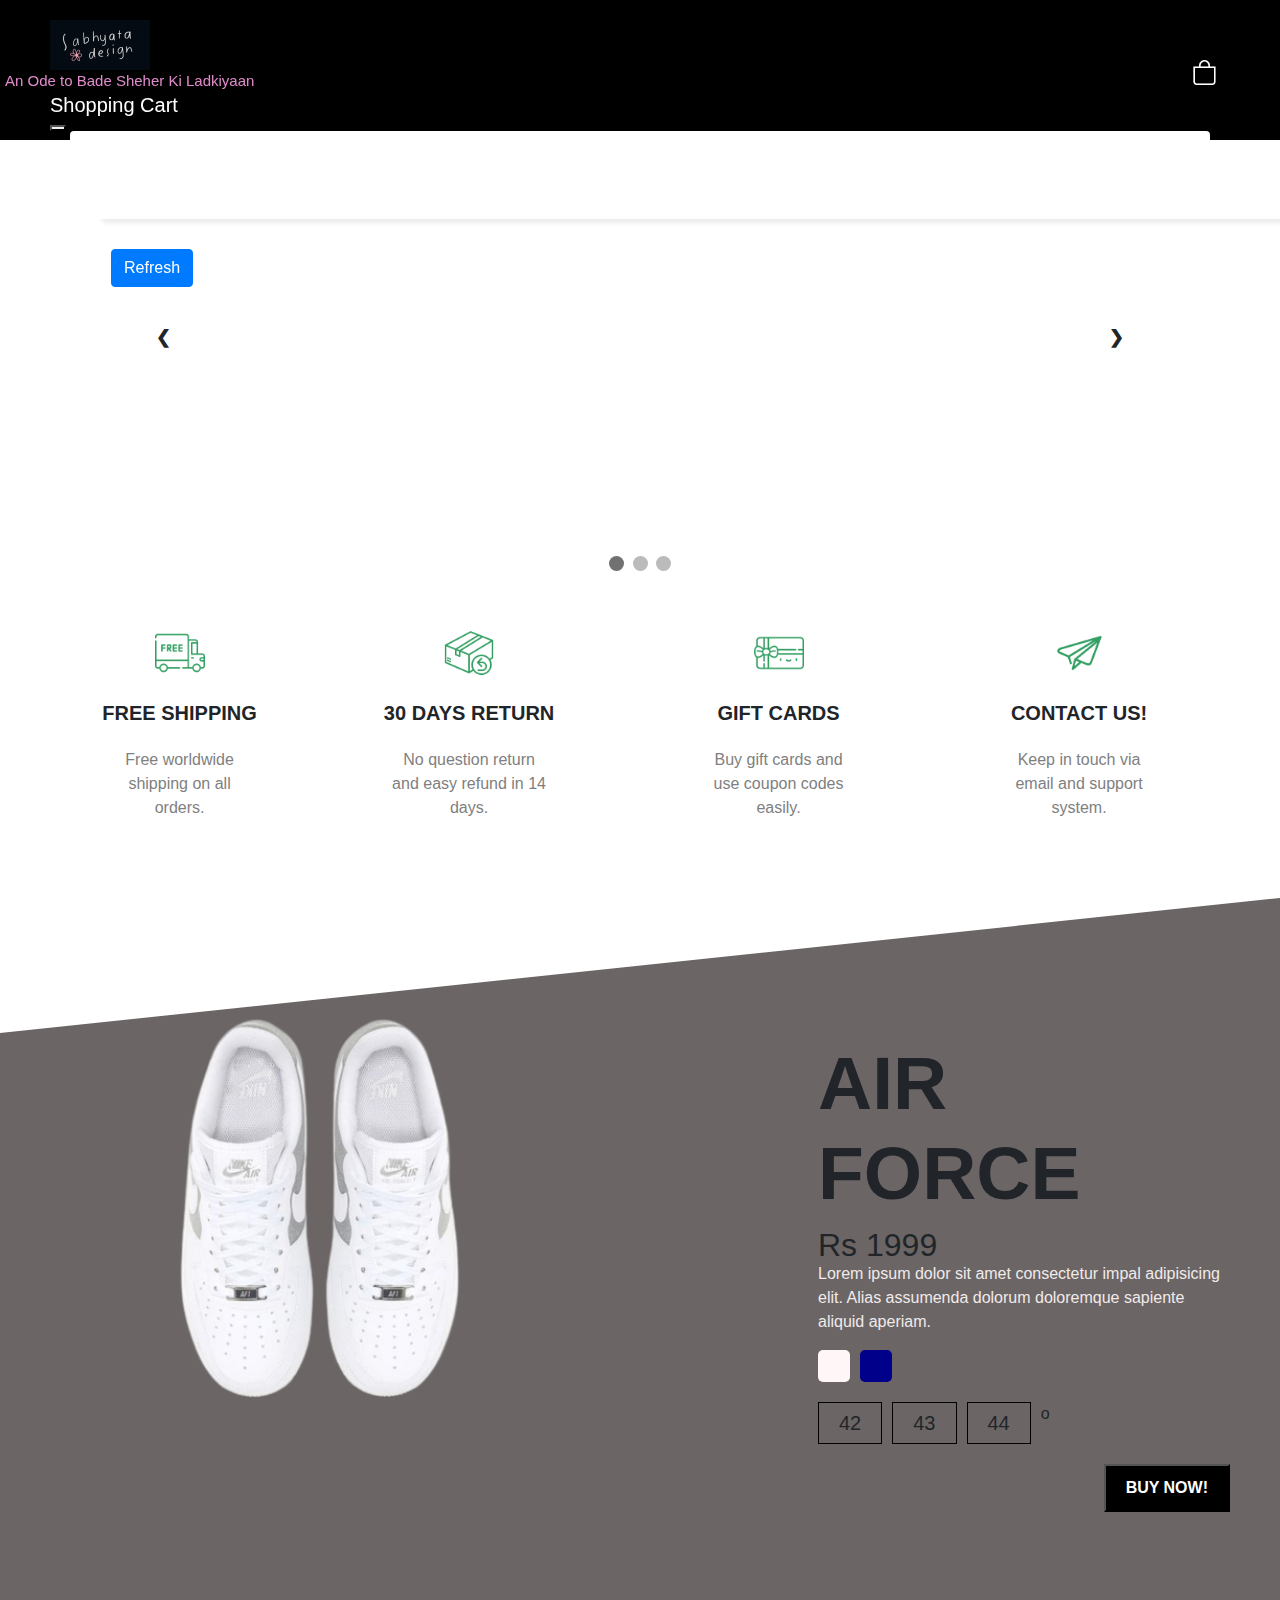
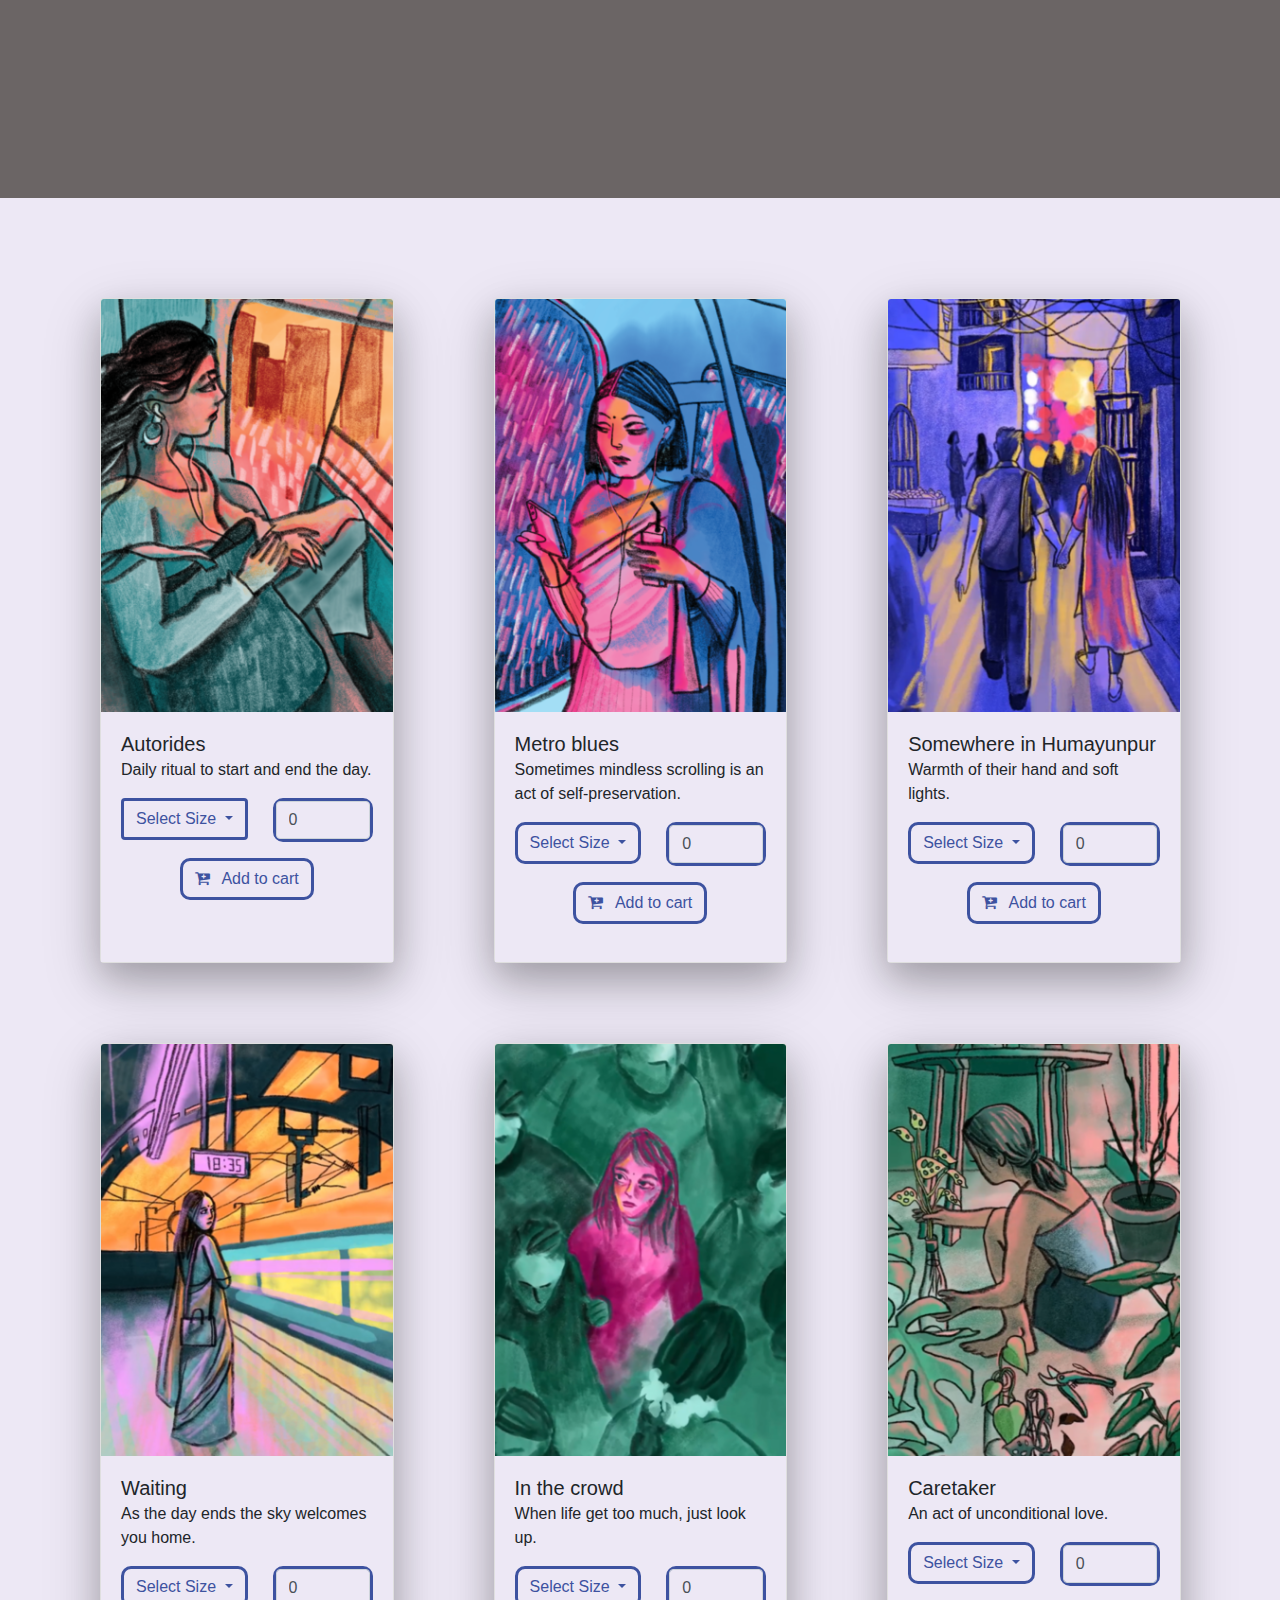
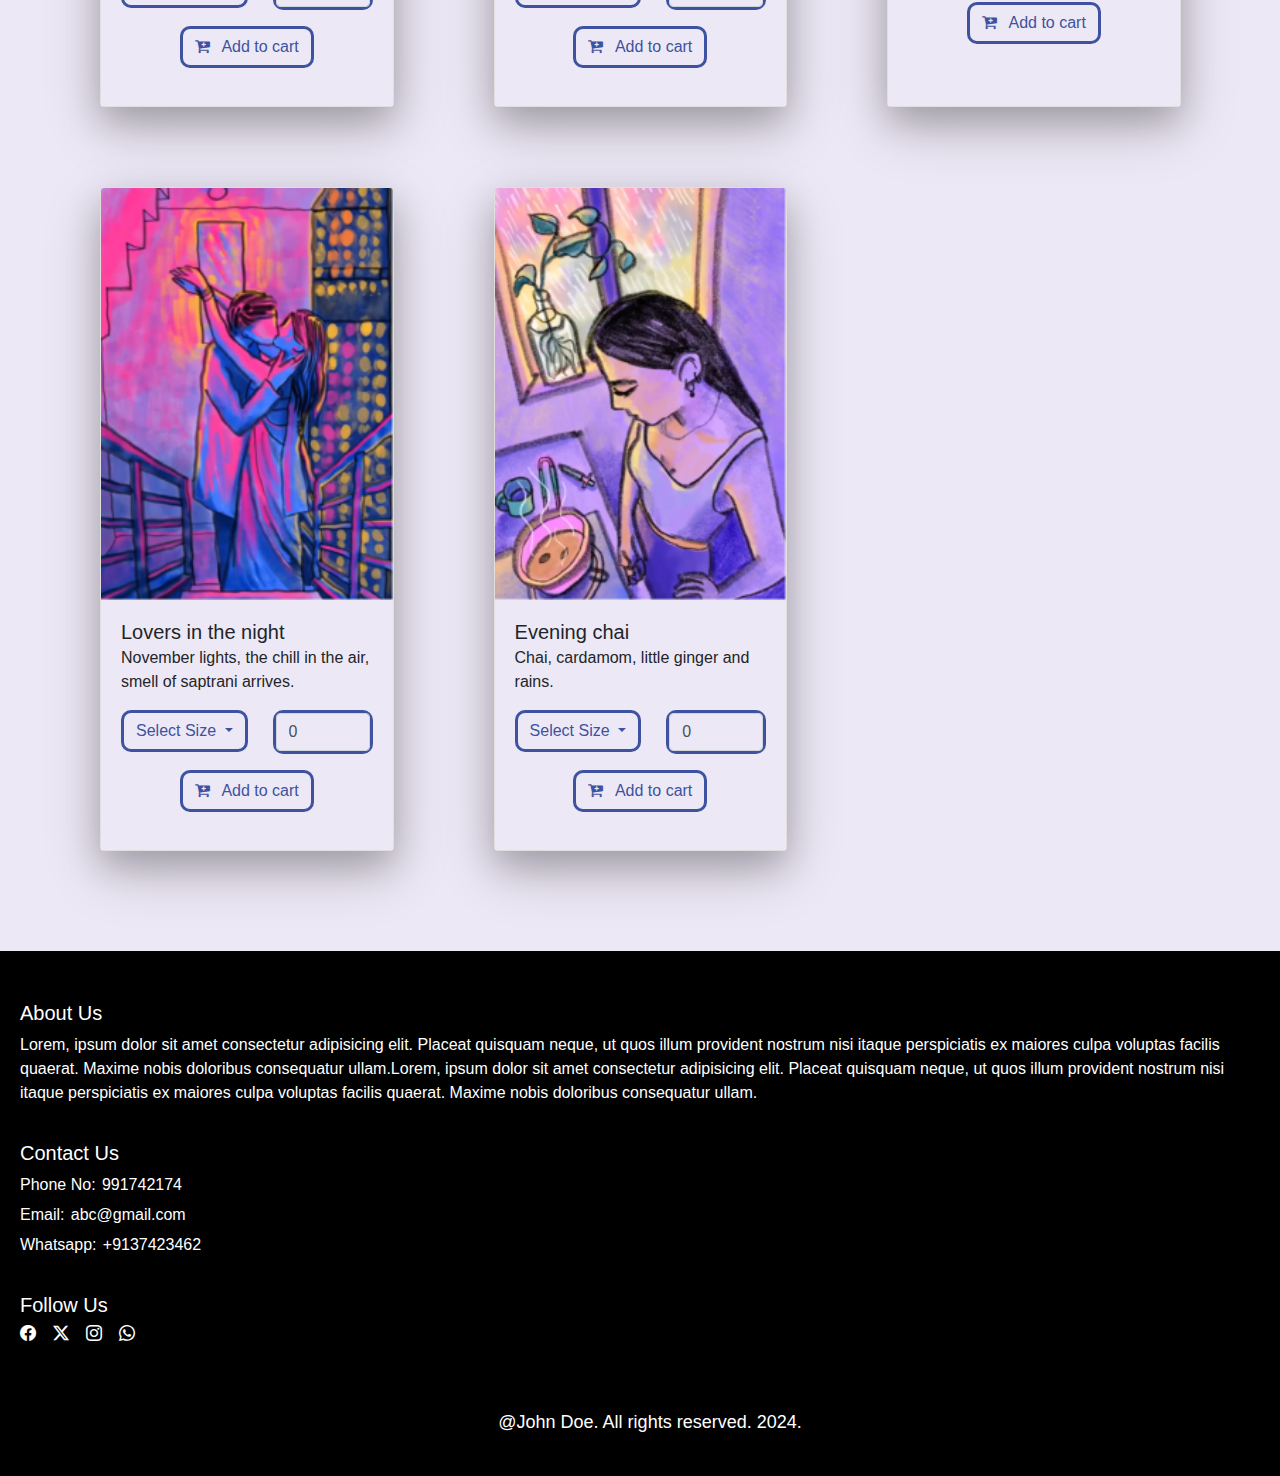
<file: 5. ecommerce 2/index.html>
<html lang="en">
<head>
    <meta charset="UTF-8">
    <meta http-equiv="X-UA-Compatible" content="IE=edge">
    <meta name="viewport" content="width=device-width, initial-scale=1.0">
    <link rel="preconnect" href="https://fonts.googleapis.com">
<link rel="preconnect" href="https://fonts.gstatic.com" crossorigin>
<link href="https://fonts.googleapis.com/css2?family=League+Spartan:wght@500&family=Nunito&family=Palanquin+Dark:wght@500&family=Roboto+Slab:wght@700&display=swap" rel="stylesheet">
    <link rel="stylesheet" href="style.css">
    <title>Nike Store</title>
    <link rel="stylesheet" href="https://cdn.jsdelivr.net/npm/bootstrap-icons@1.11.3/font/bootstrap-icons.min.css">
    <link
    href="https://cdn.jsdelivr.net/npm/bootstrap@5.3.2/dist/css/bootstrap.min.css"
    rel="stylesheet"
    integrity="sha384-T3c6CoIi6uLrA9TneNEoa7RxnatzjcDSCmG1MXxSR1GAsXEV/Dwwykc2MPK8M2HN"
    crossorigin="anonymous"/>
    <link rel="stylesheet" href="cart.css">
    <link rel="stylesheet" href="https://stackpath.bootstrapcdn.com/bootstrap/4.4.1/css/bootstrap.min.css">
    <link rel="stylesheet" href="https://cdnjs.cloudflare.com/ajax/libs/font-awesome/4.7.0/css/font-awesome.min.css">
    <script>
      function addToCart(productId, productName, productPrice, productImage) {
        // Retrieve existing cart or initialize an empty array
        var cart = JSON.parse(localStorage.getItem('cart')) || [];

        // Check if the product is already in the cart
        var existingProduct = cart.find(product => product.id === productId);

        if (existingProduct) {
            // If the product is already in the cart, you might want to update quantity or show a message
            confirm('Product is already in the cart!');
        } else {
            // If the product is not in the cart, add it
            cart.push({ id: productId, name: productName, price: productPrice, image: productImage });

            // Update the cart in localStorage
            localStorage.setItem('cart', JSON.stringify(cart));

            // Optionally, you can provide feedback to the user (e.g., display a message, update UI)
            alert(productName+' add to the cart');
        }
    }
    </script>
    <style>
        p{
            margin-top: -10px;
        }
       .card-body{
        height: 250px;
        background-color: #EDE8F5;
       }
       a{
        color: #fff;
        border: none;
        text-decoration: none;
       }
       .card{
        box-shadow: 0 15px 35px 0 rgba(0, 0, 0, 0.2), 0 20px 60px 0 rgba(0, 0, 0, 0.19);
       }
       .surajbtn{
        background:transparent; border:3px solid #3D52A0; color:#3D52A0;
        border-radius: 10px;
       }
    </style>
</head>

<body>
    <nav style="background-color: black; height:140px;" id="nav" class="fixed-top">
        <div class="navTop">
            <div class="navItem">
                 <img src="img/sabby-banner.gif" alt="" width="100px"> 
            </div>
            <div class="navItem">
                <!--<div class="search">
                    <input type="text" placeholder="Search..." class="searchInput">
                    <img src="img/sabby-banner.gif" width="20" height="20" alt="" class="searchIcon">-->
                </div>
            </div>
            <div class="navItem">
                <span  class="limitedOffer">An Ode to Bade Sheher Ki Ladkiyaan</span>
            </div>
            <div style="display: flex; justify-content: right;" class="navItem">
            
            <button style="color: #fff; margin-top: -40px; font-size: 25px;" class="btn bag" type="button" data-bs-toggle="offcanvas" data-bs-target="#offcanvasRight" aria-controls="offcanvasRight"><i class="bi bi-bag"></i></button></div>
            <div class="offcanvas offcanvas-end" tabindex="-1" id="offcanvasRight" aria-labelledby="offcanvasRightLabel">
              <div class="offcanvas-header">
                <h5 class="offcanvas-title" id="offcanvasRightLabel">Shopping Cart</h5>
                <button type="button" class="btn-close" data-bs-dismiss="offcanvas" aria-label="Close"></button>
              </div>
              <div class="offcanvas-body">
                <div class="container p-3 rounded cart">
                  <div class="row no-gutters">
                      <div class="col-md-8">
                          <div class="product-details mr-2">
                              <!--<div class="d-flex flex-row align-items-center"><i class="fa fa-long-arrow-left"></i><span class="ml-2">Continue Shopping</span></div>
                              <hr>
                              <h6 class="mb-0">Shopping cart</h6>-->
                             
                              <div style="width: 175%;" class="d-flex justify-content-between align-items-center p-2 items rounded">
                                 <!---<div class="d-flex flex-row"><img class="rounded" src="https://i.imgur.com/QRwjbm5.jpg" width="40"></div>-->
                                  <div class="container-fluid">
                                      <div  id="cartDetails" class="container mt-3"></div>
                                      </div>
                                     
                                  
                                  
                                  <!--<div class="d-flex flex-row align-items-center"><span class="d-block">2</span><span class="d-block ml-5 font-weight-bold">$900</span><i class="fa fa-trash-o ml-3 text-black-50"></i></div>-->
                              </div>
                              <div style="margin-top: 30px;" class="container-fluid">
                                <button  type="button" class="btn btn-primary" id="refreshCartBtn">Refresh</button>
                              </div>
                      
                          </div>
                      </div>
                     
                  </div>
              </div>
              <script src="https://stackpath.bootstrapcdn.com/bootstrap/4.4.1/js/bootstrap.bundle.min.js"></script>
              <script src="https://cdnjs.cloudflare.com/ajax/libs/jquery/3.2.1/jquery.min.js"></script>
              </div>
            </div>
        </div>
        <div class="navBottom">
            <h3 class="menuItem"><a href="#home">Home</a></h3>
            <h3 class="menuItem"><a href="#about">About Us</a></h3>
            <h3 class="menuItem"><a href="#contact">Contact Us</a></h3>
        </div>
    </nav>

    <div style="width: 100%; margin-top: 130px;" class="slideshow-container">

      <div class="mySlides fade">
        <div class="numbertext">1 / 3</div>
        <img src="img/jordan.png" style="width:100%" height="400px">
      
      </div>
      
      <div class="mySlides fade">
        <div class="numbertext">2 / 3</div>
        <img src="img/1.png" style="width:100%" height="400px">
      
      </div>
      
      <div class="mySlides fade">
        <div class="numbertext">3 / 3</div>
        <img src="img/3.png" style="width:100%" height="400px">
      </div>
      
      <a class="prev" onclick="plusSlides(-1)">❮</a>
      <a class="next" onclick="plusSlides(1)">❯</a>
      
      </div>
      <br>
      
      <div style="text-align:center">
        <span class="dot" onclick="currentSlide(1)"></span> 
        <span class="dot" onclick="currentSlide(2)"></span> 
        <span class="dot" onclick="currentSlide(3)"></span> 
      </div>
      
      <script>
      let slideIndex = 1;
      showSlides(slideIndex);
      
      function plusSlides(n) {
        showSlides(slideIndex += n);
      }
      
      function currentSlide(n) {
        showSlides(slideIndex = n);
      }
      
      function showSlides(n) {
        let i;
        let slides = document.getElementsByClassName("mySlides");
        let dots = document.getElementsByClassName("dot");
        if (n > slides.length) {slideIndex = 1}    
        if (n < 1) {slideIndex = slides.length}
        for (i = 0; i < slides.length; i++) {
          slides[i].style.display = "none";  
        }
        for (i = 0; i < dots.length; i++) {
          dots[i].className = dots[i].className.replace(" active", "");
        }
        slides[slideIndex-1].style.display = "block";  
        dots[slideIndex-1].className += " active";
      }
      </script>
    
    <!--<div style="margin-top: 130px;" id="home" class="slider">
        <div class="sliderWrapper">
            <div class="sliderItem">
                <img src="./img/air.png" alt="" class="sliderImg" id="firsts">
                <div class="sliderBg"></div>
                <h1 class="sliderTitle">AIR FORCE</br> NEW</br> SEASON</h1>
                <h2 class="sliderPrice">Rs.1999</h2>
                <div style="display: flex;" class="buyButton">
                <h3 style="color: black; font-size: 40px;" class="menuItem"><i class="bi bi-arrow-left-square-fill"></i></h3>
            <h3 style="background: black; font-size: 40px;" class="menuItem"><i class="bi bi-arrow-right-square-fill"></i></h3>
            </div>
            </div>
            <div class="sliderItem">
                <img src="./img/jordan.png" alt="" class="sliderImg" id="jordan">
                <div class="sliderBg"></div>
                <h1 class="sliderTitle">AIR JORDAN</br> NEW</br> SEASON</h1>
                <h2 class="sliderPrice">Rs 1149</h2>
                <div style="display: flex;" class="buyButton">
                  <h3 style="color: black; font-size: 40px;" class="menuItem"><i class="bi bi-arrow-left-square-fill"></i></h3>
              <h3 style="background: black; font-size: 40px;" class="menuItem"><i class="bi bi-arrow-right-square-fill"></i></h3>
              </div>
            </div>
            <div class="sliderItem">
                <img src="./img/blazer.png" alt="" class="sliderImg" id="thirds">
                <div class="sliderBg"></div>
                <h1 class="sliderTitle">BLAZER</br> NEW</br> SEASON</h1>
                <h2 class="sliderPrice">Rs 2100</h2>
                <div style="display: flex;" class="buyButton">
                  <h3 style="color: black; font-size: 40px;" class="menuItem"><i class="bi bi-arrow-left-square-fill"></i></h3>
              <h3 style="background: black; font-size: 40px;" class="menuItem"><i class="bi bi-arrow-right-square-fill"></i></h3>
              </div>
            </div>
           
        </div>
    </div>
    <div class="navBottom">
      <h3 class="menuItem">home</h3>
      <h3 class="menuItem">About Us</h3>
      <h3 class="menuItem">Contact Us</h3>
      </div>-->
   
    <div class="features">
        <div class="feature">
            <img src="./img/shipping.png" alt="" class="featureIcon">
            <span class="featureTitle">FREE SHIPPING</span>
            <span class="featureDesc">Free worldwide shipping on all orders.</span>
        </div>
        <div class="feature">
            <img class="featureIcon" src="./img/return.png" alt="">
            <span class="featureTitle">30 DAYS RETURN</span>
            <span class="featureDesc">No question return and easy refund in 14 days.</span>
        </div>
        <div class="feature">
            <img class="featureIcon" src="./img/gift.png" alt="">
            <span class="featureTitle">GIFT CARDS</span>
            <span class="featureDesc">Buy gift cards and use coupon codes easily.</span>
        </div>
        <div class="feature">
            <img class="featureIcon" src="./img/contact.png" alt="">
            <span class="featureTitle">CONTACT US!</span>
            <span class="featureDesc">Keep in touch via email and support system.</span>
        </div>
    </div>

    <div class="product" id="product">
        <img src="./img/air.png" alt="" class="productImg">
        <div class="productDetails">
            <h1 class="productTitle">AIR FORCE</h1>
            <h2 class="productPrice">Rs 1999</h2>
            <p class="productDesc">Lorem ipsum dolor sit amet consectetur impal adipisicing elit. Alias assumenda
                dolorum
                doloremque sapiente aliquid aperiam.</p>
            <div class="colors">
                <div class="color"></div>
                <div class="color"></div>
            </div>
            <div class="sizes">
                <div class="size">42</div>
                <div class="size">43</div>
                <div class="size">44</div>o
            </div>
            <button class="productButton">BUY NOW!</button>
        </div>
        <div class="payment">
            <h1 class="payTitle">Personal Information</h1>
            <label>Name and Surname</label>
            <input type="text" placeholder="John Doe" class="payInput">
            <label>Phone Number</label>
            <input type="text" placeholder="+1 234 5678" class="payInput">
            <label>Address</label>
            <input type="text" placeholder="Elton St 21 22-145" class="payInput">
            <h1 class="payTitle">Card Information</h1>
            <div class="cardIcons">
                <img src="./img/visa.png" width="40" alt="" class="cardIcon">
                <img src="./img/master.png" alt="" width="40" class="cardIcon">
            </div>
            <input type="password" class="payInput" placeholder="Card Number">
            <div class="cardInfo">
                <input type="text" placeholder="mm" class="payInput sm">
                <input type="text" placeholder="yyyy" class="payInput sm">
                <input type="text" placeholder="cvv" class="payInput sm">
            </div>
            <button class="payButton">Checkout!</button>
            <span class="close">X</span>
        </div>
    </div>
      <div style="background-color: #EDE8F5;" class="features">
        <div class="galleryItem">
           <!--<h1 class="galleryTitle">Be Yourself!</h1>
            <img src="https://images.pexels.com/photos/13159244/pexels-photo-13159244.jpeg"
                alt="" class="galleryImg">
        </div>-->
        <div class="card">
            <img src="img/1.png" class="card-img-top" alt="...">
            <div style="background-color: #EDE8F5;" class="card-body" >
              <h5 class="card-title">Autorides</h5>
              <p class="card-text">Daily ritual to start and end the day.</p>
               <!-- Dropdown for size selection -->
              <div style="display: flex; gap:25px;" class="form-group">
                <!--<select class="form-control" id="sizeSelect" name="size" style="width: 90px;">
                  <option value="A3">A3</option>
                  <option value="A4">A4</option>
                </select>-->
                <div class="dropdown">
                    <button style="background:transparent; border:3px solid #3D52A0; color:#3D52A0;"  class="btn btn-secondary dropdown-toggle" type="button" id="dropdownMenuButton" data-bs-toggle="dropdown" aria-expanded="false">
                      Select Size
                    </button>
                    <ul class="dropdown-menu" aria-labelledby="dropdownMenuButton">
                      <li><a class="dropdown-item" href="#" onclick="selectSize('A')">A3</a></li>
                      <li><a class="dropdown-item" href="#" onclick="selectSize('A4')">A4</a></li>
                    </ul>
                  </div>
                <div style="width:100px;" class="input-group quantity-selector surajbtn surajbtn">
                    <input style="background:  #EDE8F5;" type="number" id="inputQuantitySelector" class="form-control" aria-live="polite" data-bs-step="counter" name="quantity" title="quantity" value="0" min="0" max="10" step="1" data-bs-round="0" aria-label="Quantity selector">
                    <!--<button type="button" class="btn btn-icon btn-secondary" aria-describedby="inputQuantitySelector" data-bs-step="down">
                      <span class="visually-hidden">Step down</span>
                    </button>
                    <button type="button" class="btn btn-icon btn-secondary" aria-describedby="inputQuantitySelector" data-bs-step="up">
                      <span class="visually-hidden">Step up</span>
                    </button>-->
                  </div>
              </div>
              <center>
              <!--<a style="margin-top:15px;" href="#" class="btn surajbtn">Add to Cart</a>-->
              <button type="button" class="btn surajbtn" onclick="addToCart('product2','Item 1','25.00','img/1.png')"><i class="fa fa-cart-plus mr-2"></i> Add to
                cart</button></center></div>
              </div>
            </div>
        <div class="galleryItem">
           <!--<img src="https://images.pexels.com/photos/2982100/pexels-photo-2982100.jpeg?auto=compress&cs=tinysrgb&w=1260&h=750&dpr=1"
                alt="" class="galleryImg">
            <h1 class="galleryTitle">This is the First Day of Your New Life</h1>
        </div>-->
        <div class="card">
            <img src="img/2.png" class="card-img-top" alt="...">
            <div class="card-body" >
              <h5 class="card-title">Metro blues</h5>
              <p class="card-text">Sometimes mindless scrolling is an act of self-preservation.</p>
               <!-- Dropdown for size selection -->
              <div style="display: flex; gap:25px;" class="form-group">
                <!--<select class="form-control" id="sizeSelect" name="size" style="width: 90px;">
                  <option value="A3">A3</option>
                  <option value="A4">A4</option>
                </select>-->
                <div class="dropdown">
                    <button class="btn surajbtn dropdown-toggle" type="button" id="dropdownMenuButton" data-bs-toggle="dropdown" aria-expanded="false">
                      Select Size
                    </button>
                    <ul class="dropdown-menu" aria-labelledby="dropdownMenuButton">
                      <li><a class="dropdown-item" href="#" onclick="selectSize('A')">A3</a></li>
                      <li><a class="dropdown-item" href="#" onclick="selectSize('A4')">A4</a></li>
                    </ul>
                  </div>
                <div style="width:100px;" class="input-group quantity-selector surajbtn">
                    <input style="background-color:#EDE8F5;" type="number" id="inputQuantitySelector" class="form-control" aria-live="polite" data-bs-step="counter" name="quantity" title="quantity" value="0" min="0" max="10" step="1" data-bs-round="0" aria-label="Quantity selector">
                    <!--<button type="button" class="btn btn-icon btn-secondary" aria-describedby="inputQuantitySelector" data-bs-step="down">
                      <span class="visually-hidden">Step down</span>
                    </button>
                    <button type="button" class="btn btn-icon btn-secondary" aria-describedby="inputQuantitySelector" data-bs-step="up">
                      <span class="visually-hidden">Step up</span>
                    </button>-->
                  </div>
              </div>
              <center>
                <button type="button" class="btn surajbtn" onclick="addToCart('product3','Item 1','25.00','img/1.png')"><i class="fa fa-cart-plus mr-2"></i> Add to
                  cart</button></center></div>
              </div>
        
        </div>
        <div class="galleryItem">
            <!--<h1 class="galleryTitle">Just Do it!</h1>
            <img src="https://images.pexels.com/photos/1018911/pexels-photo-1018911.jpeg?auto=compress&cs=tinysrgb&w=1260&h=750&dpr=1"
                alt="" class="galleryImg">-->
                <div class="card">
                    <img src="img/3.png" class="card-img-top" alt="...">
                    <div class="card-body" >
                      <h5 class="card-title">Somewhere in Humayunpur</h5>
                      <p class="card-text">Warmth of their hand and soft lights.</p>
                       <!-- Dropdown for size selection -->
                      <div style="display: flex; gap:25px;" class="form-group">
                        <!--<select class="form-control" id="sizeSelect" name="size" style="width: 90px;">
                          <option value="A3">A3</option>
                          <option value="A4">A4</option>
                        </select>-->
                        <div class="dropdown">
                            <button class="btn surajbtn dropdown-toggle" type="button" id="dropdownMenuButton" data-bs-toggle="dropdown" aria-expanded="false">
                              Select Size
                            </button>
                            <ul class="dropdown-menu" aria-labelledby="dropdownMenuButton">
                              <li><a class="dropdown-item" href="#" onclick="selectSize('A')">A3</a></li>
                              <li><a class="dropdown-item" href="#" onclick="selectSize('A4')">A4</a></li>
                            </ul>
                          </div>
                        <div style="width:100px;" class="input-group quantity-selector surajbtn">
                            <input style="background-color:#EDE8F5;" type="number" id="inputQuantitySelector" class="form-control" aria-live="polite" data-bs-step="counter" name="quantity" title="quantity" value="0" min="0" max="10" step="1" data-bs-round="0" aria-label="Quantity selector">
                            <!--<button type="button" class="btn btn-icon btn-secondary" aria-describedby="inputQuantitySelector" data-bs-step="down">
                              <span class="visually-hidden">Step down</span>
                            </button>
                            <button type="button" class="btn btn-icon btn-secondary" aria-describedby="inputQuantitySelector" data-bs-step="up">
                              <span class="visually-hidden">Step up</span>
                            </button>-->
                          </div>
                      </div>
                      <center>
                        <button type="button" class="btn surajbtn" onclick="addToCart('product3','Item 1','25.00','img/1.png')"><i class="fa fa-cart-plus mr-2"></i> Add to
                          cart</button></center></div>
                      </div>
        </div></div>
        <div style="background-color: #EDE8F5;" class="features space">
        <div class="galleryItem">
            <!--<h1 class="galleryTitle">Be Yourself!</h1>
            <img src="https://images.pexels.com/photos/13159244/pexels-photo-13159244.jpeg"
                alt="" class="galleryImg">
        </div>-->
        <div class="card">
            <img src="img/4.png" class="card-img-top" alt="...">
            <div class="card-body" >
              <h5 class="card-title">Waiting</h5>
              <p class="card-text">As the day ends the sky welcomes you home.</p>
               <!-- Dropdown for size selection -->
              <div style="display: flex; gap:25px;" class="form-group">
                <!--<select class="form-control" id="sizeSelect" name="size" style="width: 90px;">
                  <option value="A3">A3</option>
                  <option value="A4">A4</option>
                </select>-->
                <div class="dropdown">
                    <button class="btn surajbtn dropdown-toggle" type="button" id="dropdownMenuButton" data-bs-toggle="dropdown" aria-expanded="false">
                      Select Size
                    </button>
                    <ul class="dropdown-menu" aria-labelledby="dropdownMenuButton">
                      <li><a class="dropdown-item" href="#" onclick="selectSize('A')">A3</a></li>
                      <li><a class="dropdown-item" href="#" onclick="selectSize('A4')">A4</a></li>
                    </ul>
                  </div>
                <div style="width:100px;" class="input-group quantity-selector surajbtn">
                    <input style="background-color:#EDE8F5;" type="number" id="inputQuantitySelector" class="form-control" aria-live="polite" data-bs-step="counter" name="quantity" title="quantity" value="0" min="0" max="10" step="1" data-bs-round="0" aria-label="Quantity selector">
                    <!--<button type="button" class="btn btn-icon btn-secondary" aria-describedby="inputQuantitySelector" data-bs-step="down">
                      <span class="visually-hidden">Step down</span>
                    </button>
                    <button type="button" class="btn btn-icon btn-secondary" aria-describedby="inputQuantitySelector" data-bs-step="up">
                      <span class="visually-hidden">Step up</span>
                    </button>-->
                  </div>
              </div>
              <center>
                <button type="button" class="btn surajbtn" onclick="addToCart('product3','Item 1','25.00','img/1.png')"><i class="fa fa-cart-plus mr-2"></i> Add to
                  cart</button></center></div>
              </div>
        </div>
        <div class="galleryItem">
           <!--<img src="https://images.pexels.com/photos/2982100/pexels-photo-2982100.jpeg?auto=compress&cs=tinysrgb&w=1260&h=750&dpr=1"
                alt="" class="galleryImg">
            <h1 class="galleryTitle">This is the First Day of Your New Life</h1>
        </div>-->
        <div class="card">
            <img src="img/5.png" class="card-img-top" alt="...">
            <div class="card-body" >
              <h5 class="card-title">In the crowd</h5>
              <p class="card-text">When life get too much, just look up.</p>
               <!-- Dropdown for size selection -->
              <div style="display: flex; gap:25px;" class="form-group">
                <!--<select class="form-control" id="sizeSelect" name="size" style="width: 90px;">
                  <option value="A3">A3</option>
                  <option value="A4">A4</option>
                </select>-->
                <div class="dropdown">
                    <button class="btn surajbtn dropdown-toggle" type="button" id="dropdownMenuButton" data-bs-toggle="dropdown" aria-expanded="false">
                      Select Size
                    </button>
                    <ul class="dropdown-menu" aria-labelledby="dropdownMenuButton">
                      <li><a class="dropdown-item" href="#" onclick="selectSize('A')">A3</a></li>
                      <li><a class="dropdown-item" href="#" onclick="selectSize('A4')">A4</a></li>
                    </ul>
                  </div>
                <div style="width:100px;" class="input-group quantity-selector surajbtn">
                    <input style="background-color:#EDE8F5;" type="number" id="inputQuantitySelector" class="form-control" aria-live="polite" data-bs-step="counter" name="quantity" title="quantity" value="0" min="0" max="10" step="1" data-bs-round="0" aria-label="Quantity selector">
                    <!--<button type="button" class="btn btn-icon btn-secondary" aria-describedby="inputQuantitySelector" data-bs-step="down">
                      <span class="visually-hidden">Step down</span>
                    </button>
                    <button type="button" class="btn btn-icon btn-secondary" aria-describedby="inputQuantitySelector" data-bs-step="up">
                      <span class="visually-hidden">Step up</span>
                    </button>-->
                  </div>
              </div>
              <center>
                <button type="button" class="btn surajbtn" onclick="addToCart('product3','Item 1','25.00','img/1.png')"><i class="fa fa-cart-plus mr-2"></i> Add to
                  cart</button></center></div>
              </div>
        </div>
        <div class="galleryItem">
            <div class="card">
            <!--<h1 class="galleryTitle">Just Do it!</h1>
            <img src="https://images.pexels.com/photos/1018911/pexels-photo-1018911.jpeg?auto=compress&cs=tinysrgb&w=1260&h=750&dpr=1"
                alt="" class="galleryImg">-->
                <img src="img/6.png" class="card-img-top" alt="...">
            <div class="card-body" >
              <h5 class="card-title">Caretaker</h5>
              <p class="card-text">An act of unconditional love.</p>
               <!-- Dropdown for size selection -->
              <div style="display: flex; gap:25px;" class="form-group">
                <!--<select class="form-control" id="sizeSelect" name="size" style="width: 90px;">
                  <option value="A3">A3</option>
                  <option value="A4">A4</option>
                </select>-->
                <div class="dropdown">
                    <button class="btn surajbtn dropdown-toggle" type="button" id="dropdownMenuButton" data-bs-toggle="dropdown" aria-expanded="false">
                      Select Size
                    </button>
                    <ul class="dropdown-menu" aria-labelledby="dropdownMenuButton">
                      <li><a class="dropdown-item" href="#" onclick="selectSize('A')">A3</a></li>
                      <li><a class="dropdown-item" href="#" onclick="selectSize('A4')">A4</a></li>
                    </ul>
                  </div>
                <div style="width:100px;" class="input-group quantity-selector surajbtn">
                    <input style="background-color:#EDE8F5;" type="number" id="inputQuantitySelector" class="form-control" aria-live="polite" data-bs-step="counter" name="quantity" title="quantity" value="0" min="0" max="10" step="1" data-bs-round="0" aria-label="Quantity selector">
                    <!--<button type="button" class="btn btn-icon btn-secondary" aria-describedby="inputQuantitySelector" data-bs-step="down">
                      <span class="visually-hidden">Step down</span>
                    </button>
                    <button type="button" class="btn btn-icon btn-secondary" aria-describedby="inputQuantitySelector" data-bs-step="up">
                      <span class="visually-hidden">Step up</span>
                    </button>-->
                  </div>
              </div>
              <center>
                <button type="button" class="btn surajbtn" onclick="addToCart('product3','Item 1','25.00','img/1.png')"><i class="fa fa-cart-plus mr-2"></i> Add to
                  cart</button></center></div>
              </div>
        </div>
    </div>
    <div style="background-color: #EDE8F5;" class="features space">
        <div class="galleryItem">
            <div class="card">
           <!--<h1 class="galleryTitle">Be Yourself!</h1>
            <img src="https://images.pexels.com/photos/13159244/pexels-photo-13159244.jpeg"
                alt="" class="galleryImg">
        </div>-->
        <img src="img/7.png" class="card-img-top" alt="...">
        <div class="card-body" >
          <h5 class="card-title">Lovers in the night</h5>
          <p class="card-text">November lights, the chill in the air, smell of saptrani arrives.</p>
           <!-- Dropdown for size selection -->
          <div style="display: flex; gap:25px;" class="form-group">
            <!--<select class="form-control" id="sizeSelect" name="size" style="width: 90px;">
              <option value="A3">A3</option>
              <option value="A4">A4</option>
            </select>-->
            <div class="dropdown">
                <button class="btn surajbtn dropdown-toggle" type="button" id="dropdownMenuButton" data-bs-toggle="dropdown" aria-expanded="false">
                  Select Size
                </button>
                <ul class="dropdown-menu" aria-labelledby="dropdownMenuButton">
                  <li><a class="dropdown-item" href="#" onclick="selectSize('A')">A3</a></li>
                  <li><a class="dropdown-item" href="#" onclick="selectSize('A4')">A4</a></li>
                </ul>
              </div>
            <div style="width:100px;" class="input-group quantity-selector surajbtn">
                <input style="background-color:#EDE8F5;" type="number" id="inputQuantitySelector" class="form-control" aria-live="polite" data-bs-step="counter" name="quantity" title="quantity" value="0" min="0" max="10" step="1" data-bs-round="0" aria-label="Quantity selector">
                <!--<button type="button" class="btn btn-icon btn-secondary" aria-describedby="inputQuantitySelector" data-bs-step="down">
                  <span class="visually-hidden">Step down</span>
                </button>
                <button type="button" class="btn btn-icon btn-secondary" aria-describedby="inputQuantitySelector" data-bs-step="up">
                  <span class="visually-hidden">Step up</span>
                </button>-->
              </div>
          </div>
          <center>
            <button type="button" class="btn surajbtn" onclick="addToCart('product3','Item 1','25.00','img/1.png')"><i class="fa fa-cart-plus mr-2"></i> Add to
              cart</button></center></div>
          </div>
    </div>
          
          <div class="galleryItem">
            <!--<h1 class="galleryTitle">Be Yourself!</h1>
             <img src="https://images.pexels.com/photos/13159244/pexels-photo-13159244.jpeg"
                 alt="" class="galleryImg">
         </div>-->
         <div class="card">
            <img src="img/8.png" class="card-img-top" alt="...">
        <div class="card-body" >
          <h5 class="card-title">Evening chai</h5>
          <p class="card-text">Chai, cardamom, little ginger and rains.</p>
           <!-- Dropdown for size selection -->
          <div style="display: flex; gap:25px;" class="form-group">
            <!--<select class="form-control" id="sizeSelect" name="size" style="width: 90px;">
              <option value="A3">A3</option>
              <option value="A4">A4</option>
            </select>-->
            <div class="dropdown">
                <button class="btn surajbtn dropdown-toggle" type="button" id="dropdownMenuButton" data-bs-toggle="dropdown" aria-expanded="false">
                  Select Size
                </button>
                <ul class="dropdown-menu" aria-labelledby="dropdownMenuButton">
                  <li><a class="dropdown-item" href="#" onclick="selectSize('A')">A3</a></li>
                  <li><a class="dropdown-item" href="#" onclick="selectSize('A4')">A4</a></li>
                </ul>
              </div>
            <div style="width:100px;" class="input-group quantity-selector surajbtn">
                <input style="background-color:#EDE8F5;" type="number" id="inputQuantitySelector" class="form-control" aria-live="polite" data-bs-step="counter" name="quantity" title="quantity" value="0" min="0" max="10" step="1" data-bs-round="0" aria-label="Quantity selector">
                <!--<button type="button" class="btn btn-icon btn-secondary" aria-describedby="inputQuantitySelector" data-bs-step="down">
                  <span class="visually-hidden">Step down</span>
                </button>
                <button type="button" class="btn btn-icon btn-secondary" aria-describedby="inputQuantitySelector" data-bs-step="up">
                  <span class="visually-hidden">Step up</span>
                </button>-->
              </div>
          </div>
          <center>
            <button type="button" class="btn surajbtn" onclick="addToCart('product3','Item 1','25.00','img/1.png')"><i class="fa fa-cart-plus mr-2"></i> Add to
              cart</button></center></div>
          </div>
           </div>
           <div class="galleryItem">
           </div>
           </div>
    <!--<div class="newSeason">
        <div class="nsItem">
            <img src="https://images.pexels.com/photos/34514/spot-runs-start-la.jpg?auto=compress&cs=tinysrgb&w=1260&h=750&dpr=1"
                alt="" class="nsImg">
        </div>
        <div class="nsItem">
            <h3 class="nsTitleSm">WINTER NEW ARRIVALS</h3>
            <h1 class="nsTitle">New Season</h1>
            <h1 class="nsTitle">New Collection</h1>
            <a href="#nav">
                <button class="nsButton">CHOOSE YOUR STYLE</button>
            </a>
        </div>
        <div class="nsItem">
            <img src="https://images.pexels.com/photos/7856965/pexels-photo-7856965.jpeg?auto=compress&cs=tinysrgb&dpr=2&w=500"
                alt="" class="nsImg">
        </div>
    </div>-->
    <footer style="background: #0000; width:100%;">
        <div style="background: #000; padding-left: 20px; padding-top: 30px;" class="footerclass">
            <div class="footersj">
                <h1 id="about" style="color: #fff;" class="fMenuTitle">About Us</h1>
                <p style="padding-right: 20px; color: #fff;">Lorem, ipsum dolor sit amet consectetur adipisicing elit. Placeat quisquam neque, ut quos illum provident nostrum nisi itaque perspiciatis ex maiores culpa voluptas facilis quaerat. Maxime nobis doloribus consequatur ullam.Lorem, ipsum dolor sit amet consectetur adipisicing elit. Placeat quisquam neque, ut quos illum provident nostrum nisi itaque perspiciatis ex maiores culpa voluptas facilis quaerat. Maxime nobis doloribus consequatur ullam.</p>
                <h1 id="contact" style="color: #fff;" class="fMenuTitle">Contact Us</h1>
                <div class="contactitems">
                   <div style="display: flex;"> <p style="margin-right: 0.5%; color:#fff ; font-weight: 500;">Phone No:</p>
                    <p style="margin-right: 5%; color: #fff;">991742174</p></div>
                    <div style="display: flex;"><p style="margin-right: 0.5%;  color:#fff ; font-weight: 500;">Email:</p>
                    <p style="margin-right: 5%; color: #fff;">abc@gmail.com</p></div>
                    <div style="display: flex;"><p style="margin-right: 0.5%;  color:#fff ; font-weight: 500;">Whatsapp:</p>
                    <p style="margin-right: 5%; color: #fff;">+9137423462</p></div>
                </div>
                <h1 style="color: #fff;" class="fMenuTitle">Follow Us</h1>
                <div style="display: flex;">
                <div class="fIcons">
                    <p class="fIcon"><i class="bi bi-facebook"></i></p>
                    <p class="fIcon"><i class="bi bi-twitter-x"></i></p>
                    <p class="fIcon"><i class="bi bi-instagram"></i></p>
                    <p class="fIcon"><i class="bi bi-whatsapp"></i></p>
                </div>
            </div>
            <center style="padding: 40px;">
                <span style=" background-color: #0000;" class="copyright">@John Doe. All rights reserved. 2024.</span>
            </center>
                <!--<ul class="fList">
                    <li class="fListItem">Company</li>
                    <li class="fListItem">Contact</li>
                    <li class="fListItem">Careers</li>
                    <li class="fListItem">Affiliates</li>
                    <li class="fListItem">Stores</li>
                </ul>-->
            </div>
            <!--<div class="footerMenu">
                <h1 class="fMenuTitle">Useful Links</h1>
                <ul class="fList">
                    <li class="fListItem">Support</li>
                    <li class="fListItem">Refund</li>
                    <li class="fListItem">FAQ</li>
                    <li class="fListItem">Feedback</li>
                    <li class="fListItem">Stories</li>
                </ul>
            </div>
            <div class="footerMenu">
                <h1 class="fMenuTitle">Products</h1>
                <ul class="fList">
                    <li class="fListItem">Air Force</li>
                    <li class="fListItem">Air Jordan</li>
                    <li class="fListItem">Blazer</li>
                    <li class="fListItem">Crater</li>
                    <li class="fListItem">Hippie</li>
                </ul>
            </div>
        </div>-->
        <!--<div class="footerRight">
            <div class="footerRightMenu">
                <h1 class="fMenuTitle">Subscribe to our newsletter</h1>
                <div class="fMail">
                    <input type="text" placeholder="your@email.com" class="fInput">
                    <button class="fButton">Join!</button>
                </div>
            </div>
            <div class="footerRightMenu">
                <h1 class="fMenuTitle">Follow Us</h1>
                <div class="fIcons">
                    <img src="./img/facebook.png" alt="" class="fIcon">
                    <img src="./img/twitter.png" alt="" class="fIcon">
                    <img src="./img/instagram.png" alt="" class="fIcon">
                    <img src="./img/whatsapp.png" alt="" class="fIcon">
                </div>
            </div>
            <div class="footerRightMenu">
                <span class="copyright">@John Doe. All rights reserved. 2022.</span>
            </div>-->
        </div>
    </footer>
    <script
            src="https://cdn.jsdelivr.net/npm/@popperjs/core@2.11.8/dist/umd/popper.min.js"
            integrity="sha384-I7E8VVD/ismYTF4hNIPjVp/Zjvgyol6VFvRkX/vR+Vc4jQkC+hVqc2pM8ODewa9r"
            crossorigin="anonymous"
        ></script>

        <script
            src="https://cdn.jsdelivr.net/npm/bootstrap@5.3.2/dist/js/bootstrap.min.js"
            integrity="sha384-BBtl+eGJRgqQAUMxJ7pMwbEyER4l1g+O15P+16Ep7Q9Q+zqX6gSbd85u4mG4QzX+"
            crossorigin="anonymous"
        ></script>
    <script src="cart.js"></script>
</body>
</html>
</file>
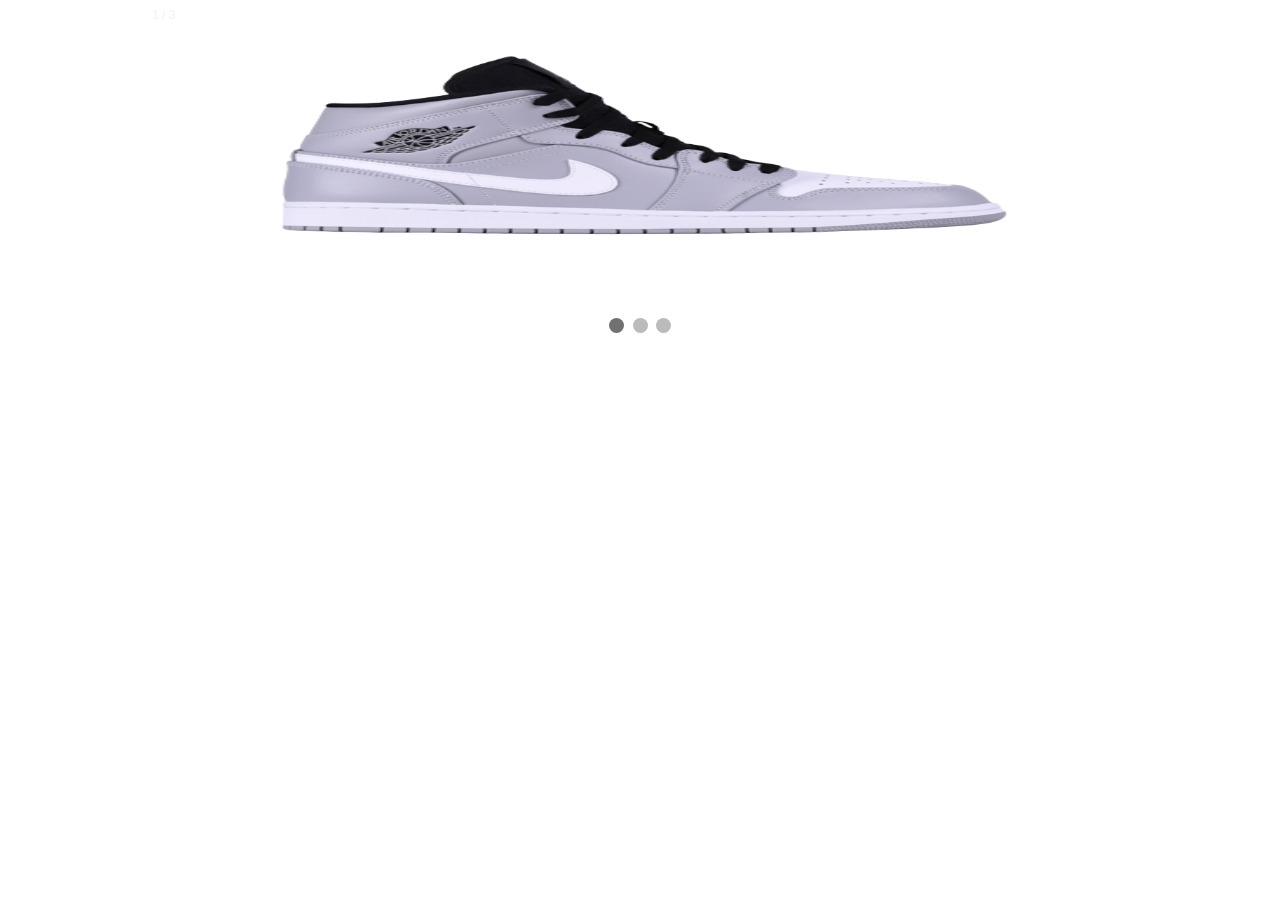
<file: 5. ecommerce 2/cart.html>
<!DOCTYPE html>
<html>
<head>
<meta name="viewport" content="width=device-width, initial-scale=1">
<style>
* {box-sizing: border-box}
body {font-family: Verdana, sans-serif; margin:0}
.mySlides {display: none}
img {vertical-align: middle;}

/* Slideshow container */
.slideshow-container {
  max-width: 1000px;
  position: relative;
  margin: auto;
}

/* Next & previous buttons */
.prev, .next {
  cursor: pointer;
  position: absolute;
  top: 50%;
  width: auto;
  padding: 16px;
  margin-top: -22px;
  color: white;
  font-weight: bold;
  font-size: 18px;
  transition: 0.6s ease;
  border-radius: 0 3px 3px 0;
  user-select: none;
}

/* Position the "next button" to the right */
.next {
  right: 0;
  border-radius: 3px 0 0 3px;
}

/* On hover, add a black background color with a little bit see-through */
.prev:hover, .next:hover {
  background-color: rgba(0,0,0,0.8);
}

/* Caption text */
.text {
  color: #f2f2f2;
  font-size: 15px;
  padding: 8px 12px;
  position: absolute;
  bottom: 8px;
  width: 100%;
  text-align: center;
}

/* Number text (1/3 etc) */
.numbertext {
  color: #f2f2f2;
  font-size: 12px;
  padding: 8px 12px;
  position: absolute;
  top: 0;
}

/* The dots/bullets/indicators */
.dot {
  cursor: pointer;
  height: 15px;
  width: 15px;
  margin: 0 2px;
  background-color: #bbb;
  border-radius: 50%;
  display: inline-block;
  transition: background-color 0.6s ease;
}

.active, .dot:hover {
  background-color: #717171;
}

/* Fading animation */
.fade {
  animation-name: fade;
  animation-duration: 1.5s;
}

@keyframes fade {
  from {opacity: .4} 
  to {opacity: 1}
}

/* On smaller screens, decrease text size */
@media only screen and (max-width: 300px) {
  .prev, .next,.text {font-size: 11px}
}
</style>
</head>
<body>

<div style="width: 100%;" class="slideshow-container">

<div class="mySlides fade">
  <div class="numbertext">1 / 3</div>
  <img src="img/jordan.png" style="width:100%" height="300px">

</div>

<div class="mySlides fade">
  <div class="numbertext">2 / 3</div>
  <img src="img/1.png" style="width:100%" height="300px">

</div>

<div class="mySlides fade">
  <div class="numbertext">3 / 3</div>
  <img src="img/3.png" style="width:100%" height="300px">
</div>

<a class="prev" onclick="plusSlides(-1)">❮</a>
<a class="next" onclick="plusSlides(1)">❯</a>

</div>
<br>

<div style="text-align:center">
  <span class="dot" onclick="currentSlide(1)"></span> 
  <span class="dot" onclick="currentSlide(2)"></span> 
  <span class="dot" onclick="currentSlide(3)"></span> 
</div>

<script>
let slideIndex = 1;
showSlides(slideIndex);

function plusSlides(n) {
  showSlides(slideIndex += n);
}

function currentSlide(n) {
  showSlides(slideIndex = n);
}

function showSlides(n) {
  let i;
  let slides = document.getElementsByClassName("mySlides");
  let dots = document.getElementsByClassName("dot");
  if (n > slides.length) {slideIndex = 1}    
  if (n < 1) {slideIndex = slides.length}
  for (i = 0; i < slides.length; i++) {
    slides[i].style.display = "none";  
  }
  for (i = 0; i < dots.length; i++) {
    dots[i].className = dots[i].className.replace(" active", "");
  }
  slides[slideIndex-1].style.display = "block";  
  dots[slideIndex-1].className += " active";
}
</script>

</body>
</html>
</file>
<file: 5. ecommerce 2/style.css>
html {
  scroll-behavior: smooth;
  font-family: 'League Spartan', sans-serif;
font-family: 'Nunito', sans-serif;
font-family: 'Palanquin Dark', sans-serif;
font-family: 'Roboto Slab', serif;
  
}

body {
  font-family: "Lato", sans-serif;
  padding: 0;
  margin: 0;
}

* {box-sizing: border-box}
body {font-family: Verdana, sans-serif; margin:0}
.mySlides {display: none}
img {vertical-align: middle;}

/* Slideshow container */
.slideshow-container {
  max-width: 1000px;
  position: relative;
  margin: auto;
}

/* Next & previous buttons */
.prev, .next {
  cursor: pointer;
  position: absolute;
  top: 50%;
  width: auto;
  padding: 16px;
  margin-top: -22px;
  color: white;
  font-weight: bold;
  font-size: 18px;
  transition: 0.6s ease;
  border-radius: 0 3px 3px 0;
  user-select: none;
}

/* Position the "next button" to the right */
.next {
  right: 0;
  border-radius: 3px 0 0 3px;
}

/* On hover, add a black background color with a little bit see-through */
.prev:hover, .next:hover {
  background-color: rgba(0,0,0,0.8);
}

/* Caption text */
.text {
  color: #f2f2f2;
  font-size: 15px;
  padding: 8px 12px;
  position: absolute;
  bottom: 8px;
  width: 100%;
  text-align: center;
}

/* Number text (1/3 etc) */
.numbertext {
  color: #f2f2f2;
  font-size: 12px;
  padding: 8px 12px;
  position: absolute;
  top: 0;
}

/* The dots/bullets/indicators */
.dot {
  cursor: pointer;
  height: 15px;
  width: 15px;
  margin: 0 2px;
  background-color: #bbb;
  border-radius: 50%;
  display: inline-block;
  transition: background-color 0.6s ease;
}

.active, .dot:hover {
  background-color: #717171;
}

/* Fading animation */
.fade {
  animation-name: fade;
  animation-duration: 1.5s;
}

@keyframes fade {
  from {opacity: .4} 
  to {opacity: 1}
}

/* On smaller screens, decrease text size */
@media only screen and (max-width: 300px) {
  .prev, .next,.text {font-size: 11px}
}


nav {
  /* background-color: #111; */
  background-color: #0000;
  color: white;
  padding: 20px 50px;
}

.navTop {
  display: flex;
  align-items: center;
  justify-content: space-between;
}

.search {
  display: flex;
  align-items: center;
  background-color: gray;
  padding: 10px 20px;
  border-radius: 10px;
}

.searchInput {
  border: none;
  background-color: transparent;
}

.searchInput::placeholder {
  color: lightgray;
}

.limitedOffer {
  cursor: pointer;
  font-size: 15px;
  color: rgb(224, 139, 203);
  margin-left: -45px;
}
@media screen and (max-width: 480px) {
  .limitedOffer {
    display:flex;
    justify-content: center;
    margin-left: 15px;
  }
  .navTop{
    display:flex;
    justify-content: center;
  }
}

.navBottom {
  display: flex;
  align-items: center;
  justify-content: center;

}

.menuItem {
  text-decoration: none;
  margin-right: 30px;
  cursor: pointer;
  color: lightgray;
  font-weight: 400;
  font-size: 20px;
}

.slider {
  background: url(https://images.pexels.com/photos/7078622/pexels-photo-7078622.jpeg?auto=compress&cs=tinysrgb&w=600);
  /* background: url("https://images.unsplash.com/photo-1604147495798-57beb5d6af73?ixlib=rb-1.2.1&ixid=MnwxMjA3fDB8MHxwaG90by1wYWdlfHx8fGVufDB8fHx8&auto=format&fit=crop&w=2370&q=80"); */
  clip-path: polygon(0 0, 100% 0, 100% 100%, 0 85%);
  overflow: hidden;
}

.sliderWrapper {
  display: flex;
  width: 500vw;
  transition: all 1.5s ease-in-out;
}


.sliderItem {
  width: 100vw;
  display: flex;
  align-items: center;
  justify-content: center;
  position: relative;
}

.sliderBg {
  width: 750px;
  height: 750px;
  border-radius: 50%;
  position: absolute;
}

.sliderImg {
  z-index: 1;
}
#firsts{
  width: 60rem;
}
#jordan{
  width:50rem;
  transform: rotate(20deg);
}
#thirds{
  width: 50rem;
  transform: rotate(20deg);
  /* filter: invert(100%); */
}
#crater{
  width: 50rem;
}

.sliderTitle {
  position: absolute;
  top: 10%;
  right: 10%;
  font-size: 60px;
  font-weight: 900;
  text-align: center;
  color: rgb(44, 182, 32);
  z-index: 1;
}

.sliderPrice {
  position: absolute;
  top: 10%;
  left: 10%;
  font-size: 60px;
  font-weight: 300;
  text-align: center;
  color: white;
  border: 1px solid gray;
  z-index: 1;
}

.buyButton {
  position: absolute;
  top: 85%;
  right: 43%;
  font-size: 30px;
  font-weight: 900;
  color: white;
  border: none;
  background:transparent;
  z-index: 1;
  cursor: pointer;
}

.sliderItem:nth-child(1) .sliderBg {
  background-color: #e283ce;
}
.sliderItem:nth-child(2) .sliderBg {
  background-color: rebeccapurple;
}
.sliderItem:nth-child(3) .sliderBg {
  background-color: teal;
}
.sliderItem:nth-child(4) .sliderBg {
  background-color: cornflowerblue;
}
.sliderItem:nth-child(5) .sliderBg {
  background-color: rgb(124, 115, 80);
}

.sliderItem:nth-child(1) .sliderPrice {
  color: #369e62;
}
.sliderItem:nth-child(2) .sliderPrice {
  color: white;
}
.sliderItem:nth-child(3) .sliderPrice {
  color: teal;
}
.sliderItem:nth-child(4) .sliderPrice {
  color: cornflowerblue;
}
.sliderItem:nth-child(5) .sliderPrice {
  color: cornsilk;
}

.features {
  display: flex;
  align-items: center;
  justify-content: space-between;
  padding: 50px;
}

@media screen and (min-width:360px){
  .space{
    margin-top: -120px;
  }
}

.feature {
  display: flex;
  flex-direction: column;
  align-items: center;
  text-align: center;
}

.featureIcon {
  width: 50px;
  height: 50px;
}

.featureTitle {
  font-size: 20px;
  font-weight: 600;
  margin: 20px;
}

.featureDesc {
  color: gray;
  width: 50%;
  height: 100px;
}

.product {
  height: 100vh;
  background-color: rgb(107, 101, 101);
  position: relative;
  clip-path: polygon(0 15%, 100% 0, 100% 100%, 0% 100%);
}

.payment {
  width: 500px;
  height: 500px;
  background-color: white;
  position: absolute;
  top: 0;
  bottom: 0;
  left: 0;
  right: 0;
  margin: auto;
  padding: 10px 50px;
  display: none;
  flex-direction: column;
  -webkit-box-shadow: 0px 0px 13px 2px rgba(0, 0, 0, 0.3);
  box-shadow: 0px 0px 13px 2px rgba(0, 0, 0, 0.3);
}

.payTitle {
  font-size: 20px;
  color: lightgray;
}

label {
  font-size: 14px;
  font-weight: 300;
}

.payInput {
  padding: 10px;
  margin: 10px 0px;
  border: none;
  border-bottom: 1px solid gray;
}

.payInput::placeholder {
  color: rgb(163, 163, 163);
}

.cardIcons {
  display: flex;
}

.cardIcon {
  margin-right: 10px;
}

.cardInfo {
  display: flex;
  justify-content: space-between;
}

.sm {
  width: 30%;
}

.payButton {
  position: absolute;
  height: 40px;
  bottom: -40;
  width: 100%;
  left: 0;
  -webkit-box-shadow: 0px 0px 13px 2px rgba(0, 0, 0, 0.3);
  box-shadow: 0px 0px 13px 2px rgba(0, 0, 0, 0.3);
  background-color: #369e62;
  color: white;
  border: none;
  cursor: pointer;
}

.close {
  width: 20px;
  height: 20px;
  position: absolute;
  background-color: gray;
  color: white;
  top: 10px;
  right: 10px;
  display: flex;
  align-items: center;
  justify-content: center;
  cursor: pointer;
  padding: 2px;
}

.productImg {
  width: 50%;
  margin-top: 6rem;
}

.productDetails {
  position: absolute;
  top: 10%;
  right: 0;
  width: 40%;
  padding: 50px;
}

.productTitle {
  font-size: 75px;
  font-weight: 900;
}

.productDesc {
  font-style: 24px;
  color: rgb(241, 234, 234);
}

.colors,
.sizes {
  display: flex;
  margin-bottom: 20px;
}

.color {
  width: 32px;
  height: 32px;
  border-radius: 5px;
  background-color: rgb(255, 247, 247);
  margin-right: 10px;
  cursor: pointer;
}

.color:last-child {
  background-color: darkblue;
}

.size {
  padding: 5px 20px;
  border: 1px solid black;
  margin-right: 10px;
  cursor: pointer;
  font-size: 20px;
}

.productButton {
  float: right;
  padding: 10px 20px;
  background-color: black;
  color: white;
  font-weight: 600;
  cursor: pointer;
}

.productButton:hover {
  background-color: white;
  color: black;
}

.gallery {
  padding: 50px;
  display: flex;
}

.galleryItem {
  flex: 1;
  padding: 50px;
}

.galleryImg {
  width: 100%;
}

.newSeason {
  display: flex;
}

.nsItem {
  flex: 1;
  background-color: black;
  color: white;
  display: flex;
  flex-direction: column;
  align-items: center;
  justify-content: center;
  text-align: center;
}

.nsImg {
  width: 100%;
  height: 500px;
}

.nsTitle {
  font-size: 40px;
}

.nsButton {
  padding: 15px;
  font-weight: 600;
  cursor: pointer;
}

footer {
  display: flex;
}

.footerLeft {
  display: flex;
  justify-content: space-between;
  padding: 50px;
}
.footerclass{
  display: flex;
}

.fMenuTitle {
  font-size: 20px;
  padding-bottom: 10px;
  padding-top: 20px;
}

.fList {
  padding: 0;
  list-style: none;
}

.fListItem {
  margin-bottom: 10px;
  color: gray;
  cursor: pointer;
}

.footerRight {
  flex: 1;
  padding: 50px;
  display: flex;
  flex-direction: column;
  justify-content: space-between;
}

.fInput {
  padding: 5px;
}

.fButton {
  padding: 5px;
  background-color: black;
  color: white;
}

.fIcons{
  display: flex;
}

.fIcon{
  color: #fff;
  width: 28px;
  height: 28px;
  margin-right: 5px;
}

.copyright{
  font-weight: 400;
  font-size: 18px;
  color: #fff;
}

@media screen and (max-width:480px) {
  .footersj{
    width: 100%;
  }
  .contactitems{
    display: grid;
    width: 370px;
  }
}

@media screen and (max-width:480px) {
  nav{
    padding: 20px;
  }

  .search{
    display: none;
  }

  .navBottom{
    flex-wrap: wrap;
  }

  .menuItem{
    text-decoration: none;
    margin: 10px;
    font-weight: 550;
    font-size: 15px;
  }

  .slider{
    clip-path: none;
  }

  .sliderImg{
    width: 90%;
  }

  .sliderBg{
    width: 100%;
    height: 100%;
  }

  .sliderTitle{
    display: none;
  }

  .sliderPrice{
    top: unset;
    bottom: -50;
    left: 0;
    background-color: lightgrey;
  }

  .bag{
    margin-top: -60px;
  }

  .buyButton{
    right: 0;
    top: 0;
  }

  .features{
    flex-direction: column;
  }

  .product{
    clip-path: none ;
    display: flex;
    flex-direction: column;
    align-items: center;
  }

  .productImg{
    width: 80%;
  }

  .productDetails{
    width: 100%;
    padding: 0;
    display: flex;
    flex-direction: column;
    align-items: center;
    text-align: center;
    position: relative;
    top: 0;
  }

  .productTitle{
    font-size: 50px;
    margin: 0;
  }


  .newSeason{
    flex-direction: column;
  }

  .nsItem:nth-child(2){
    padding: 50px;
  }

  footer{
    flex-direction: column;
    align-items: center;
  }

  .footerLeft{
    padding: 20px;
    width: 90%;
  }

  .footerRight{
    padding: 20px;
    width: 90%;
    align-items: center;
    background-color: whitesmoke;
  }

  .payment{
    width: 90%;
    padding: 20px;
  }
  .galleryItem{
    width: 130%;
  }
}
</file>
<file: 5. ecommerce 2/cart.css>
.payment-info {
    background: blue;
    padding: 10px;
    border-radius: 6px;
    color: #fff;
    font-weight: bold;
  }
  
  .product-details {
    padding: 10px;
  }
  
  body {
    background: #eee;
  }
  
  .cart {
    background: #fff;
  }
  
  .p-about {
    font-size: 12px;
  }
  
  .table-shadow {
    -webkit-box-shadow: 5px 5px 15px -2px rgba(0,0,0,0.42);
    box-shadow: 5px 5px 15px -2px rgba(0,0,0,0.42);
  }
  
  .type {
    font-weight: 400;
    font-size: 10px;
  }
  
  label.radio {
    cursor: pointer;
  }
  
  label.radio input {
    position: absolute;
    top: 0;
    left: 0;
    visibility: hidden;
    pointer-events: none;
  }
  
  label.radio span {
    padding: 1px 12px;
    border: 2px solid #ada9a9;
    display: inline-block;
    color: #8f37aa;
    border-radius: 3px;
    text-transform: uppercase;
    font-size: 11px;
    font-weight: 300;
  }
  
  label.radio input:checked + span {
    border-color: #fff;
    background-color: blue;
    color: #fff;
  }
  
  .credit-inputs {
    background: rgb(102,102,221);
    color: #fff !important;
    border-color: rgb(102,102,221);
  }
  
  .credit-inputs::placeholder {
    color: #fff;
    font-size: 13px;
  }
  
  .credit-card-label {
    font-size: 9px;
    font-weight: 300;
  }
  
  .form-control.credit-inputs:focus {
    background: rgb(102,102,221);
    border: rgb(102,102,221);
  }
  
  .line {
    border-bottom: 1px solid rgb(102,102,221);
  }
  
  .information span {
    font-size: 12px;
    font-weight: 500;
  }
  
  .information {
    margin-bottom: 5px;
  }
  
  .items {
    -webkit-box-shadow: 5px 5px 4px -1px rgba(0,0,0,0.25);
    box-shadow: 5px 5px 4px -1px rgba(0, 0, 0, 0.08);
  }
  
  .spec {
    font-size: 11px;
  }
</file>
